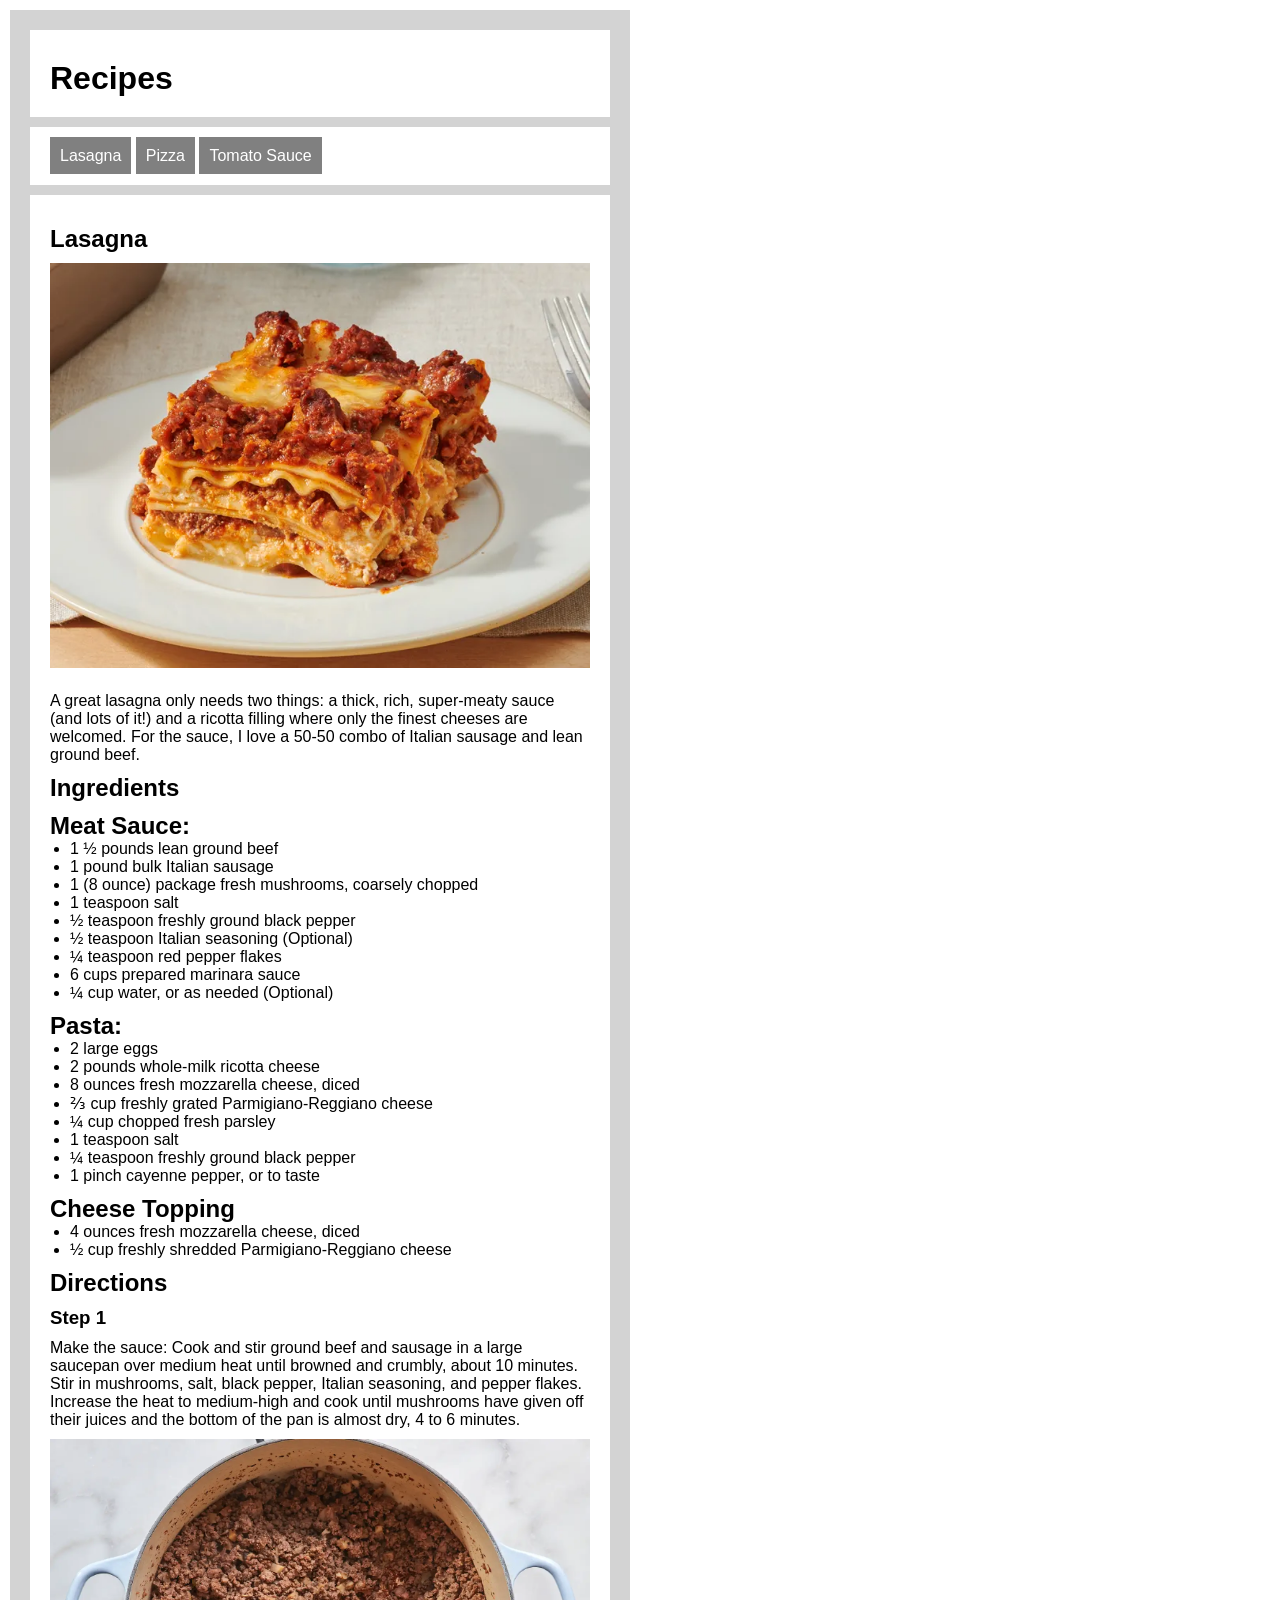
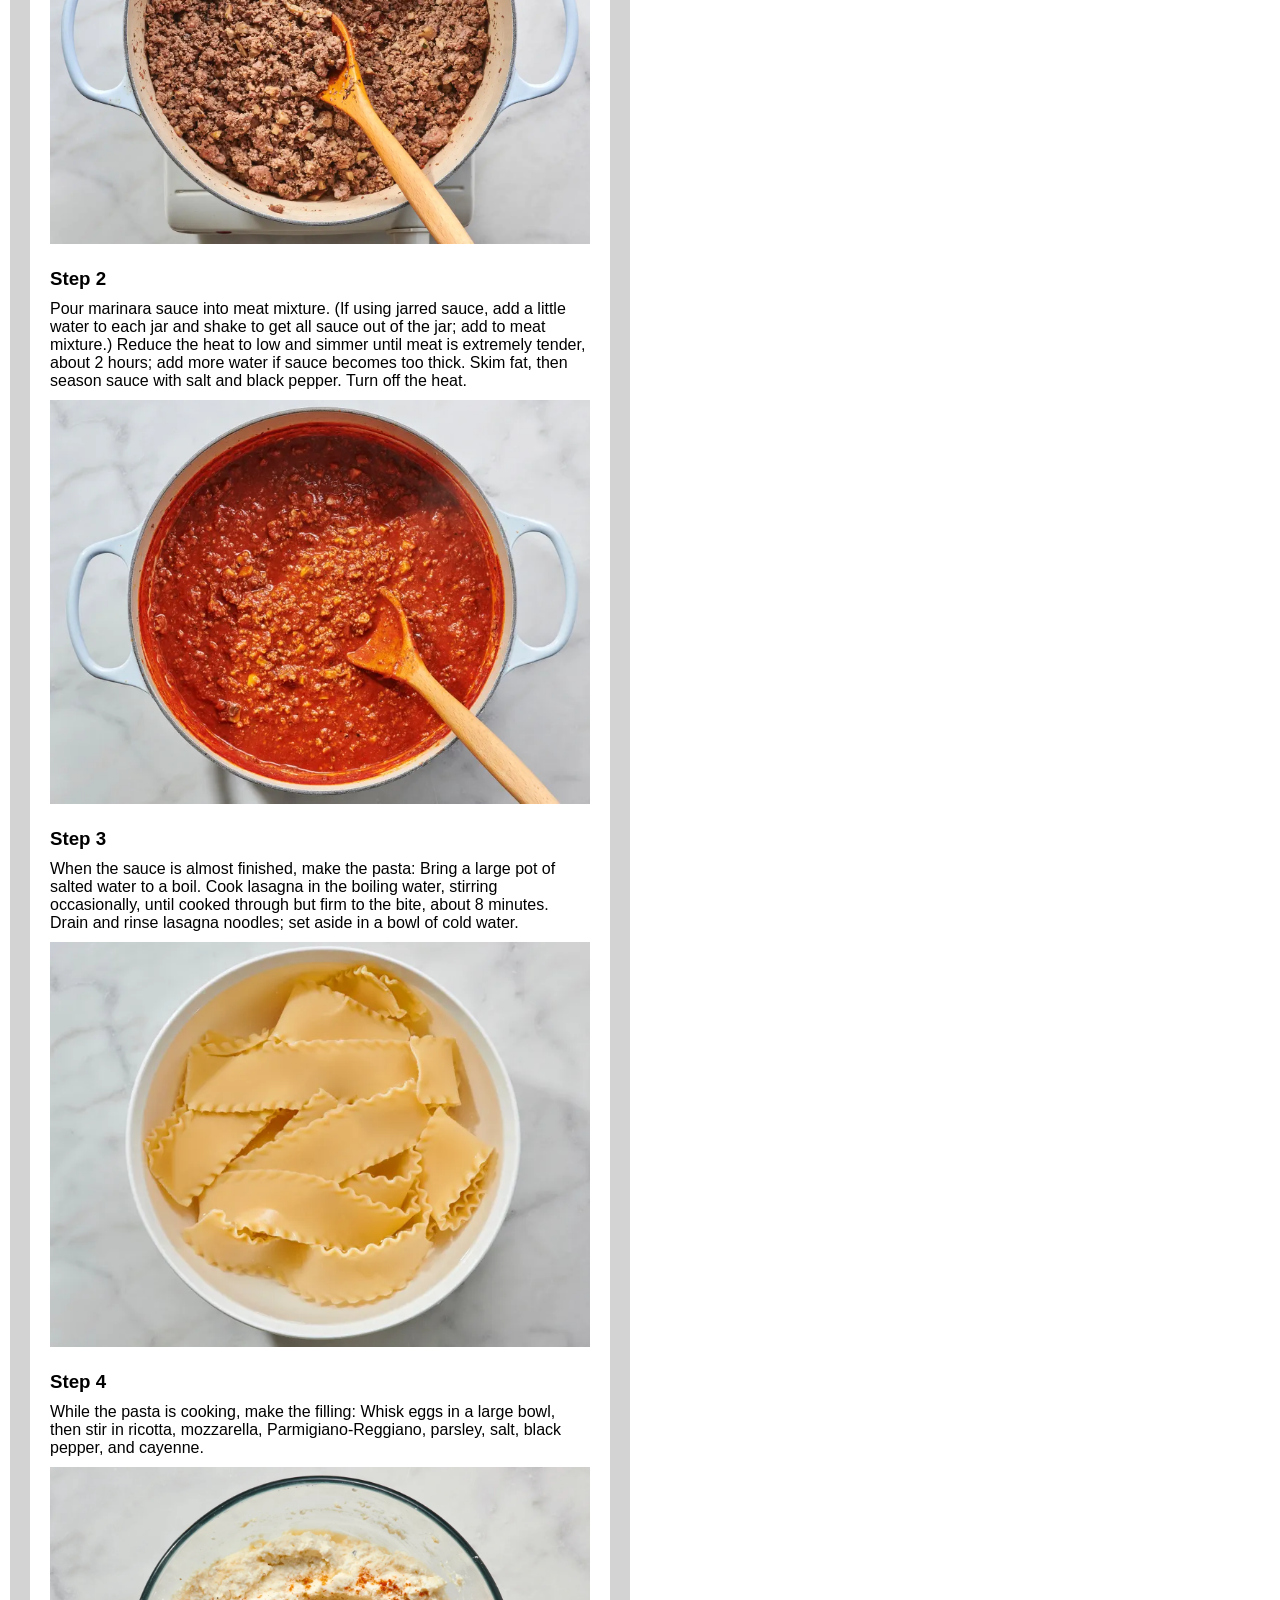
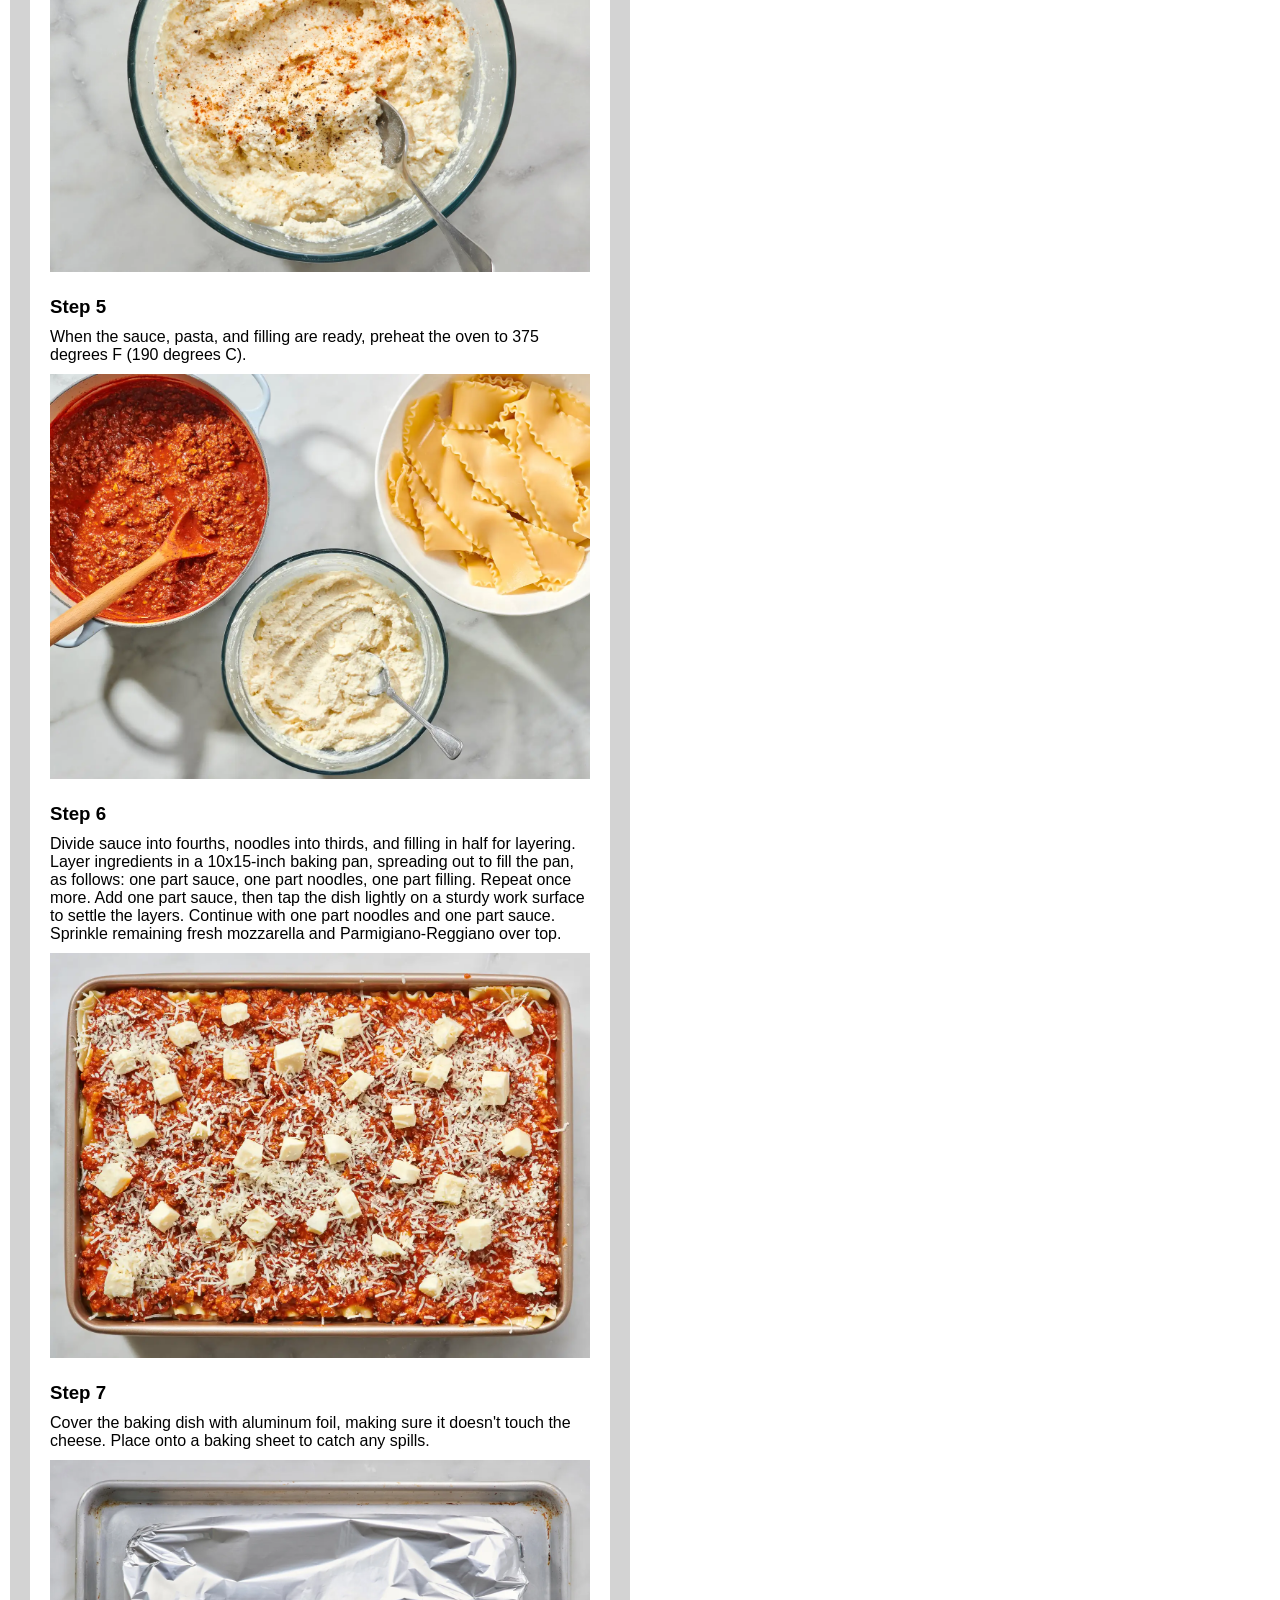
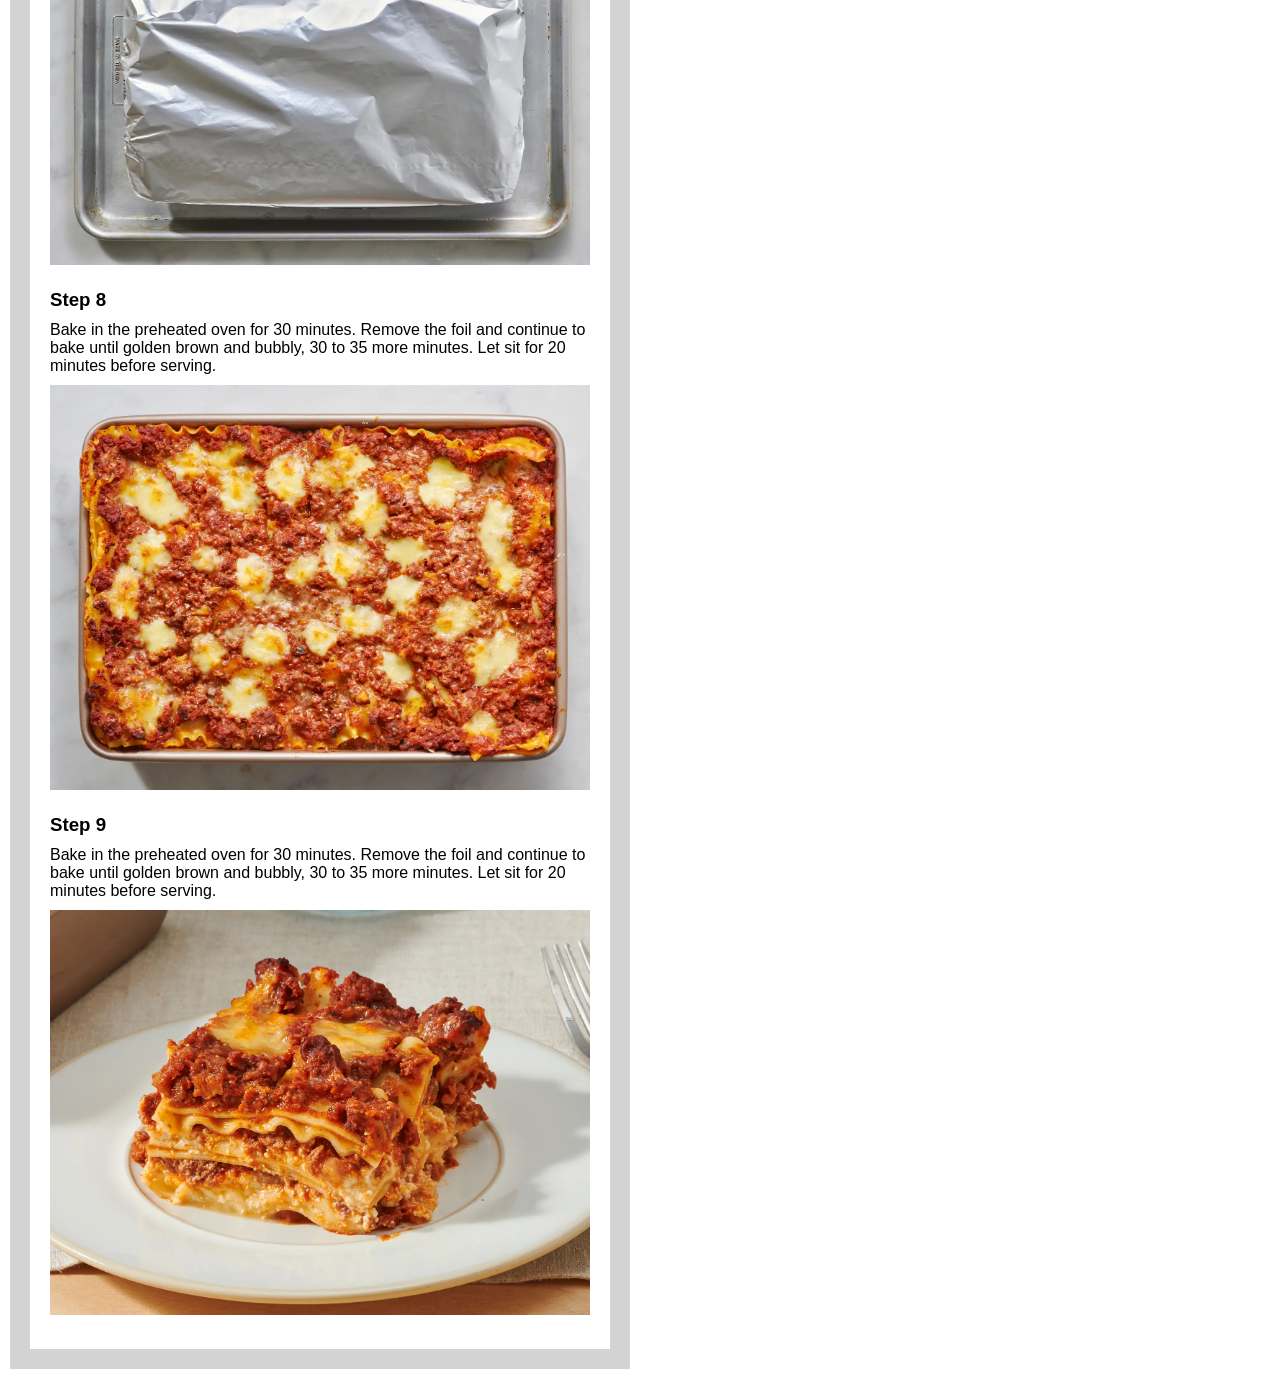
<file: recipes/lasagna.html>
<!DOCTYPE html>
    <html lang="en">
    <head>
        <meta charset="UTF-8">
        <meta name="viewport" content="width=device-width, initial-scale=1.0">
        <title>Document</title>
        <link rel="stylesheet" href="../stylesheet.css">
    </head>
    <body>

        <div id="wrapper">
            <header>
                <h1><a href="../index.html">Recipes</a></h1>
            </header>
            <nav>
                <ul>
                    <li><a href="lasagna.html">Lasagna</a></li>
                    <li><a href="pizza.html">Pizza</a></li>
                    <li><a href="tomato-sauce.html">Tomato Sauce</a></li>
                </ul>
            </nav>
            
            <section>

                <h1>Lasagna</h1>
                <img src="../images/lasagna/lasagna.jpg" alt="Lasagna">
                <p>A great lasagna only needs two things: a thick, rich, super-meaty sauce (and lots of it!) and a ricotta filling where only the finest cheeses are welcomed. For the sauce, I love a 50-50 combo of Italian sausage and lean ground beef.</p>
                
                <h1>Ingredients</h1>
                <h2>Meat Sauce:</h2> 
                <ul>
                    <li>1 ½ pounds lean ground beef</li>
                    <li>1 pound bulk Italian sausage</li>
                    <li>1 (8 ounce) package fresh mushrooms, coarsely chopped</li>
                    <li>1 teaspoon salt</li>
                    <li>½ teaspoon freshly ground black pepper</li>
                    <li>½ teaspoon Italian seasoning (Optional)</li>
                    <li>¼ teaspoon red pepper flakes</li>
                    <li>6 cups prepared marinara sauce</li>
                    <li>¼ cup water, or as needed (Optional)</li>
                </ul>

                <h2>Pasta:</h2> 
                <ul>
                    <li>2 large eggs</li>
                    <li>2 pounds whole-milk ricotta cheese</li>
                    <li>8 ounces fresh mozzarella cheese, diced</li>
                    <li>⅔ cup freshly grated Parmigiano-Reggiano cheese</li>
                    <li>¼ cup chopped fresh parsley</li>
                    <li>1 teaspoon salt</li>
                    <li>¼ teaspoon freshly ground black pepper</li>
                    <li>1 pinch cayenne pepper, or to taste</li>
                </ul>

                <h2>Cheese Topping</h2> 
                <ul>
                    <li>4 ounces fresh mozzarella cheese, diced</li>
                    <li>½ cup freshly shredded Parmigiano-Reggiano cheese</li>
                </ul>

                <h2>Directions</h2>

                <h3>Step 1</h3>
                <p>Make the sauce: Cook and stir ground beef and sausage in a large saucepan over medium heat until browned and crumbly, about 10 minutes. Stir in mushrooms, salt, black pepper, Italian seasoning, and pepper flakes. Increase the heat to medium-high and cook until mushrooms have given off their juices and the bottom of the pan is almost dry, 4 to 6 minutes.</p>
                <img src="../images/lasagna/lasagna-step1.jpg" alt="Step 1 of the lasagna recipe"cc>
                
                <h3>Step 2</h3>    
                <p>Pour marinara sauce into meat mixture. (If using jarred sauce, add a little water to each jar and shake to get all sauce out of the jar; add to meat mixture.) Reduce the heat to low and simmer until meat is extremely tender, about 2 hours; add more water if sauce becomes too thick. Skim fat, then season sauce with salt and black pepper. Turn off the heat.</p>
                <img src="../images/lasagna/lasagna-step2.jpg" alt="Step 2 of the lasagna recipe">
                
                <h3>Step 3</h3>    
                <p>When the sauce is almost finished, make the pasta: Bring a large pot of salted water to a boil. Cook lasagna in the boiling water, stirring occasionally, until cooked through but firm to the bite, about 8 minutes. Drain and rinse lasagna noodles; set aside in a bowl of cold water.</p>
                <img src="../images/lasagna/lasagna-step3.jpg" alt="Step 3 of the lasagna recipe">
                
                <h3>Step 4</h3>    
                <p>While the pasta is cooking, make the filling: Whisk eggs in a large bowl, then stir in ricotta, mozzarella, Parmigiano-Reggiano, parsley, salt, black pepper, and cayenne.</p>
                <img src="../images/lasagna/lasagna-step4.jpg" alt="Step 4 of the lasagna recipe">
                
                <h3>Step 5</h3>    
                <p>When the sauce, pasta, and filling are ready, preheat the oven to 375 degrees F (190 degrees C).</p>
                <img src="../images/lasagna/lasagna-step5.jpg" alt="Step 5 of the lasagna recipe">
                
                <h3>Step 6</h3>    
                <p>Divide sauce into fourths, noodles into thirds, and filling in half for layering. Layer ingredients in a 10x15-inch baking pan, spreading out to fill the pan, as follows: one part sauce, one part noodles, one part filling. Repeat once more. Add one part sauce, then tap the dish lightly on a sturdy work surface to settle the layers. Continue with one part noodles and one part sauce. Sprinkle remaining fresh mozzarella and Parmigiano-Reggiano over top.</p>
                <img src="../images/lasagna/lasagna-step6.jpg" alt="Step 6 of the lasagna recipe">
                
                <h3>Step 7</h3>    
                <p>Cover the baking dish with aluminum foil, making sure it doesn't touch the cheese. Place onto a baking sheet to catch any spills.</p>
                <img src="../images/lasagna/lasagna-step7.jpg" alt="Step 7 of the lasagna recipe">
                
                <h3>Step 8</h3>    
                <p>Bake in the preheated oven for 30 minutes. Remove the foil and continue to bake until golden brown and bubbly, 30 to 35 more minutes. Let sit for 20 minutes before serving.</p>
                <img src="../images/lasagna/lasagna-step8.jpg" alt="Step 8 of the lasagna recipe">
                
                <h3>Step 9</h3>    
                <p>Bake in the preheated oven for 30 minutes. Remove the foil and continue to bake until golden brown and bubbly, 30 to 35 more minutes. Let sit for 20 minutes before serving.</p>
                <img src="../images/lasagna/lasagna-step9.jpg" alt="Step 9 of the lasagna recipe">

            </section>
        
        </div>
    </body> 
</html>
</file>
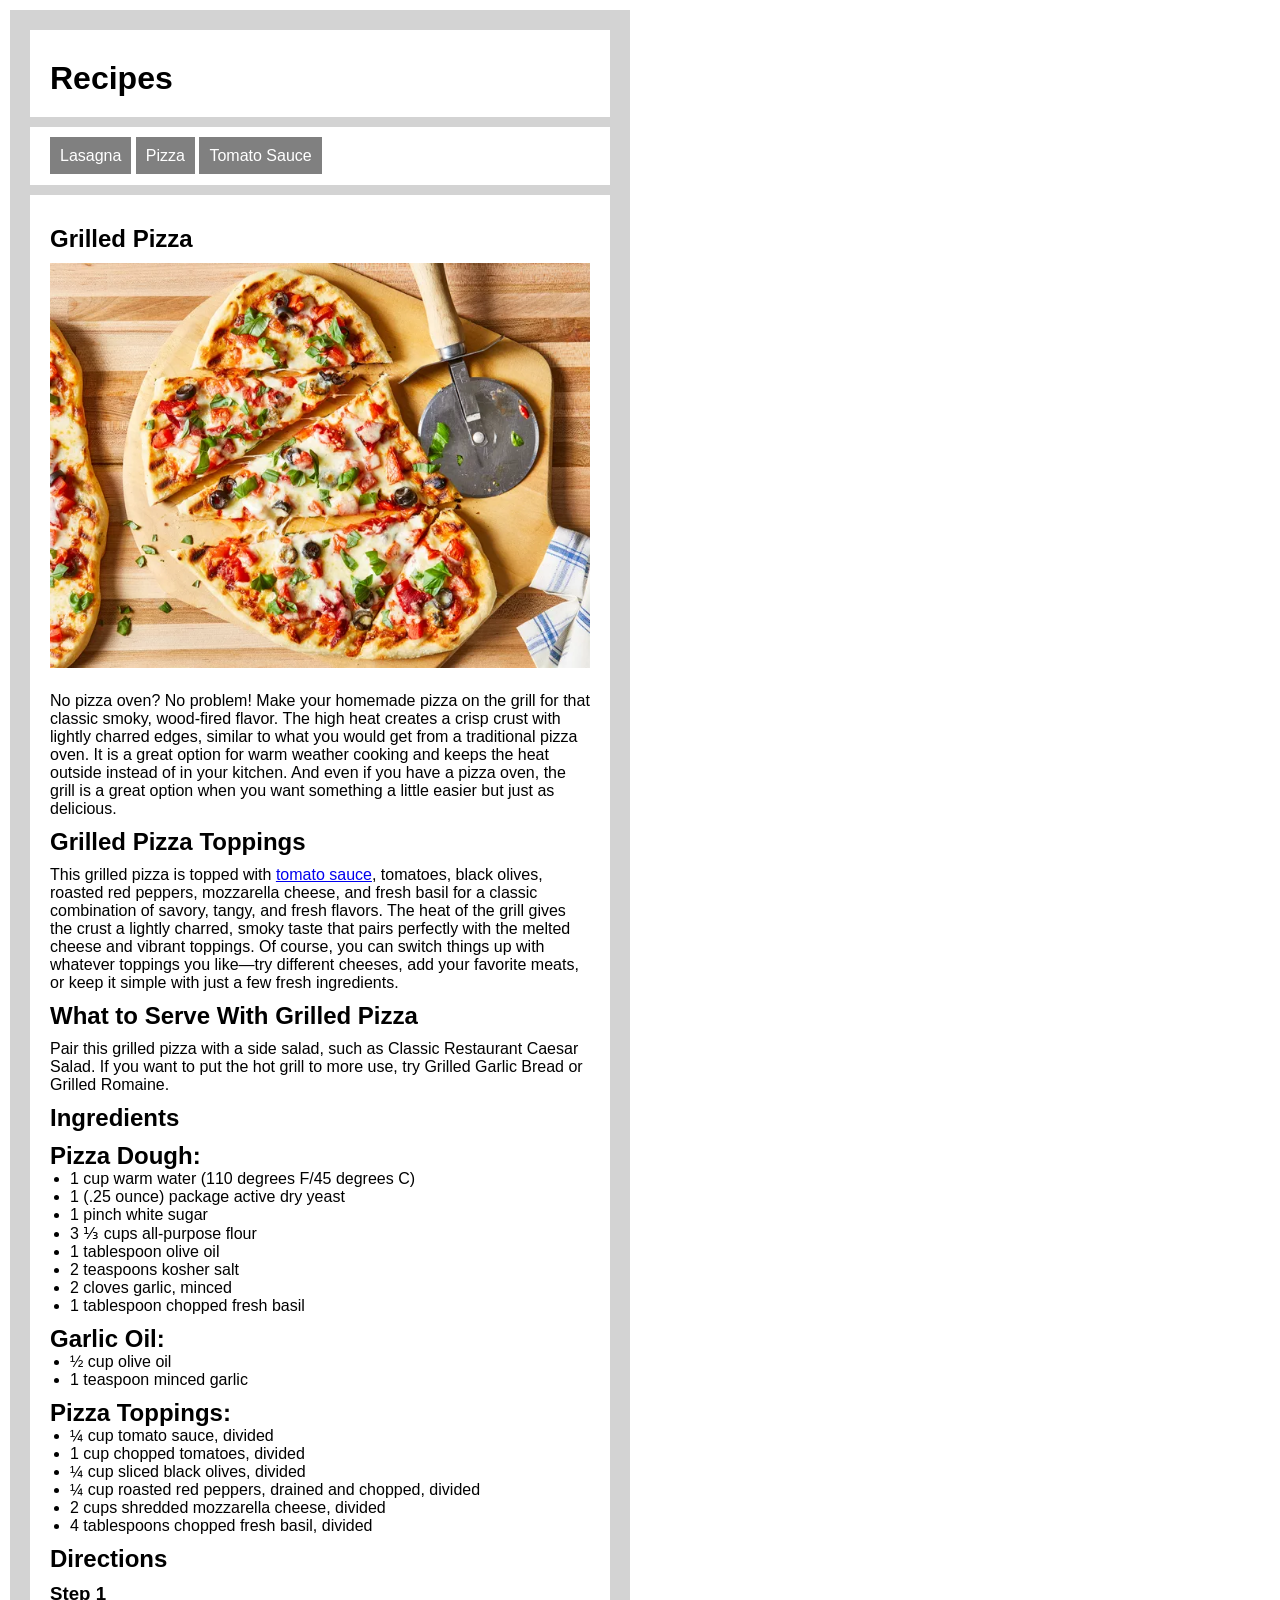
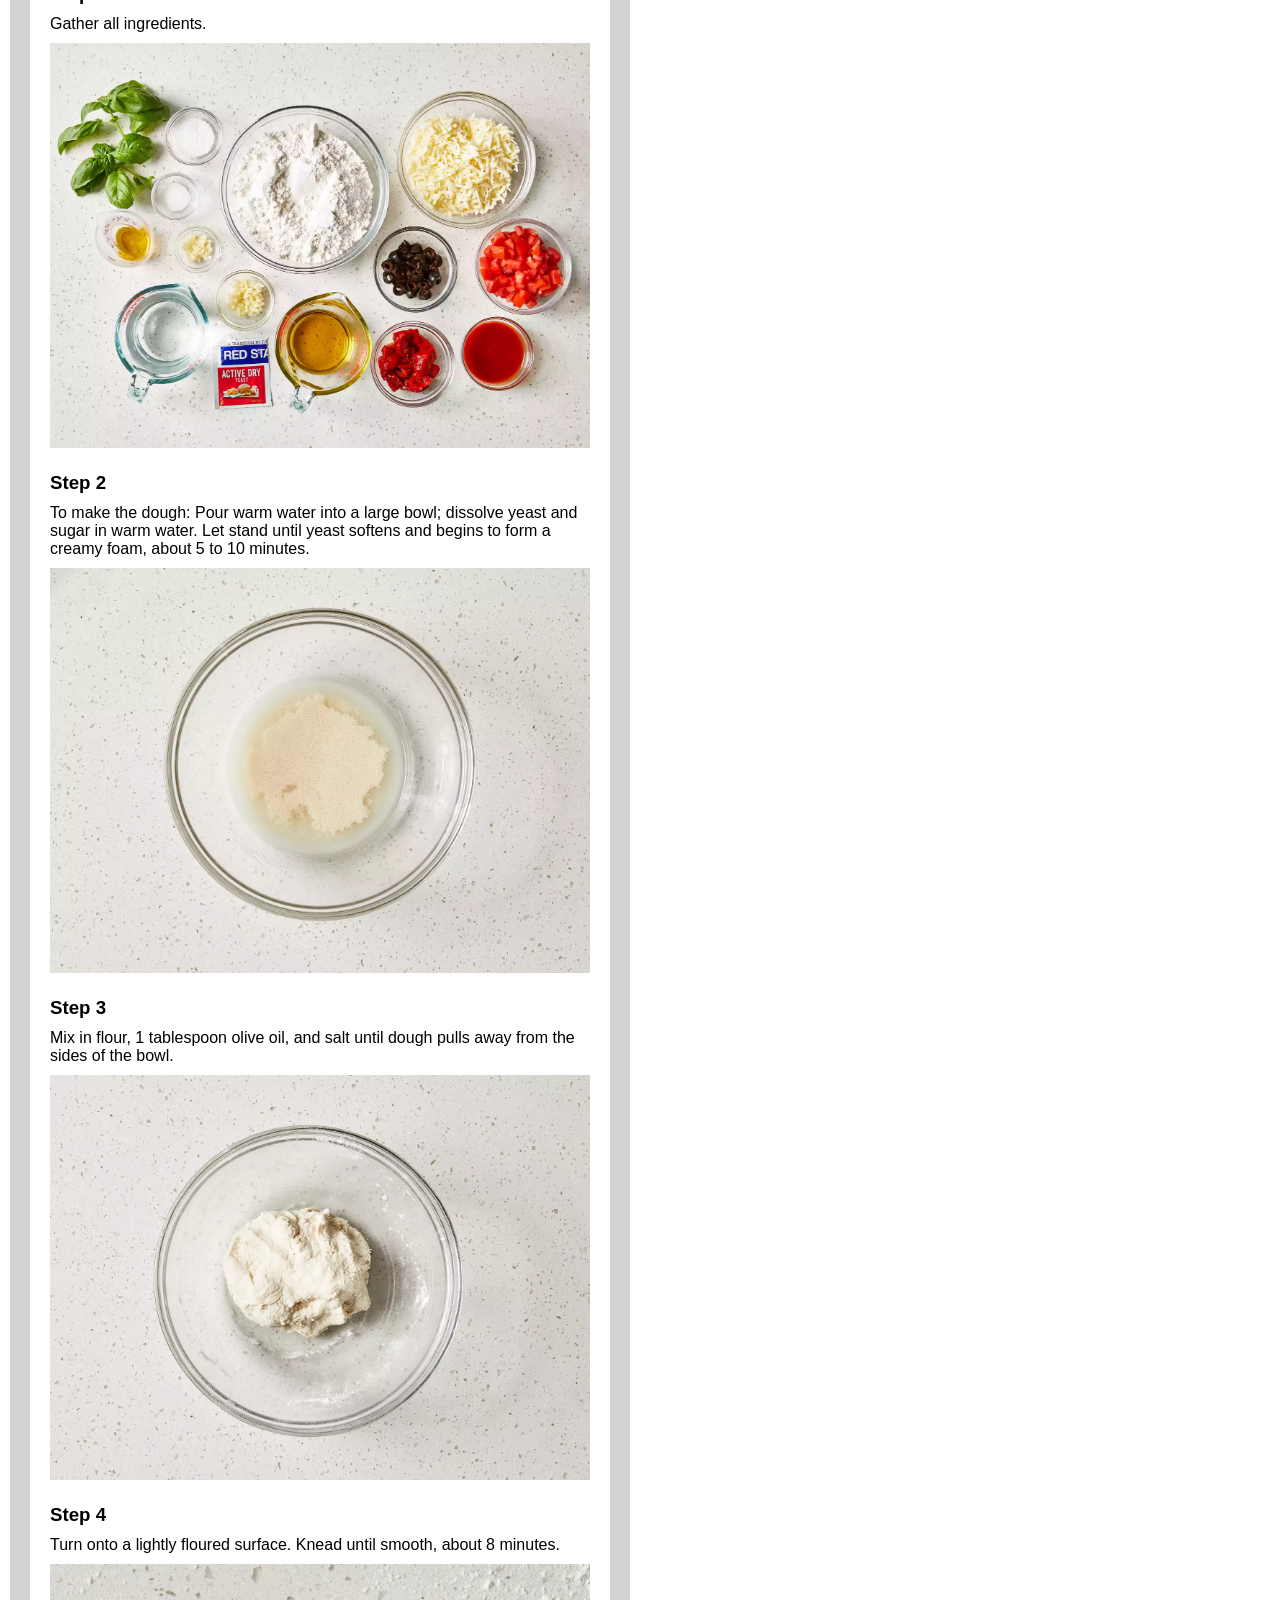
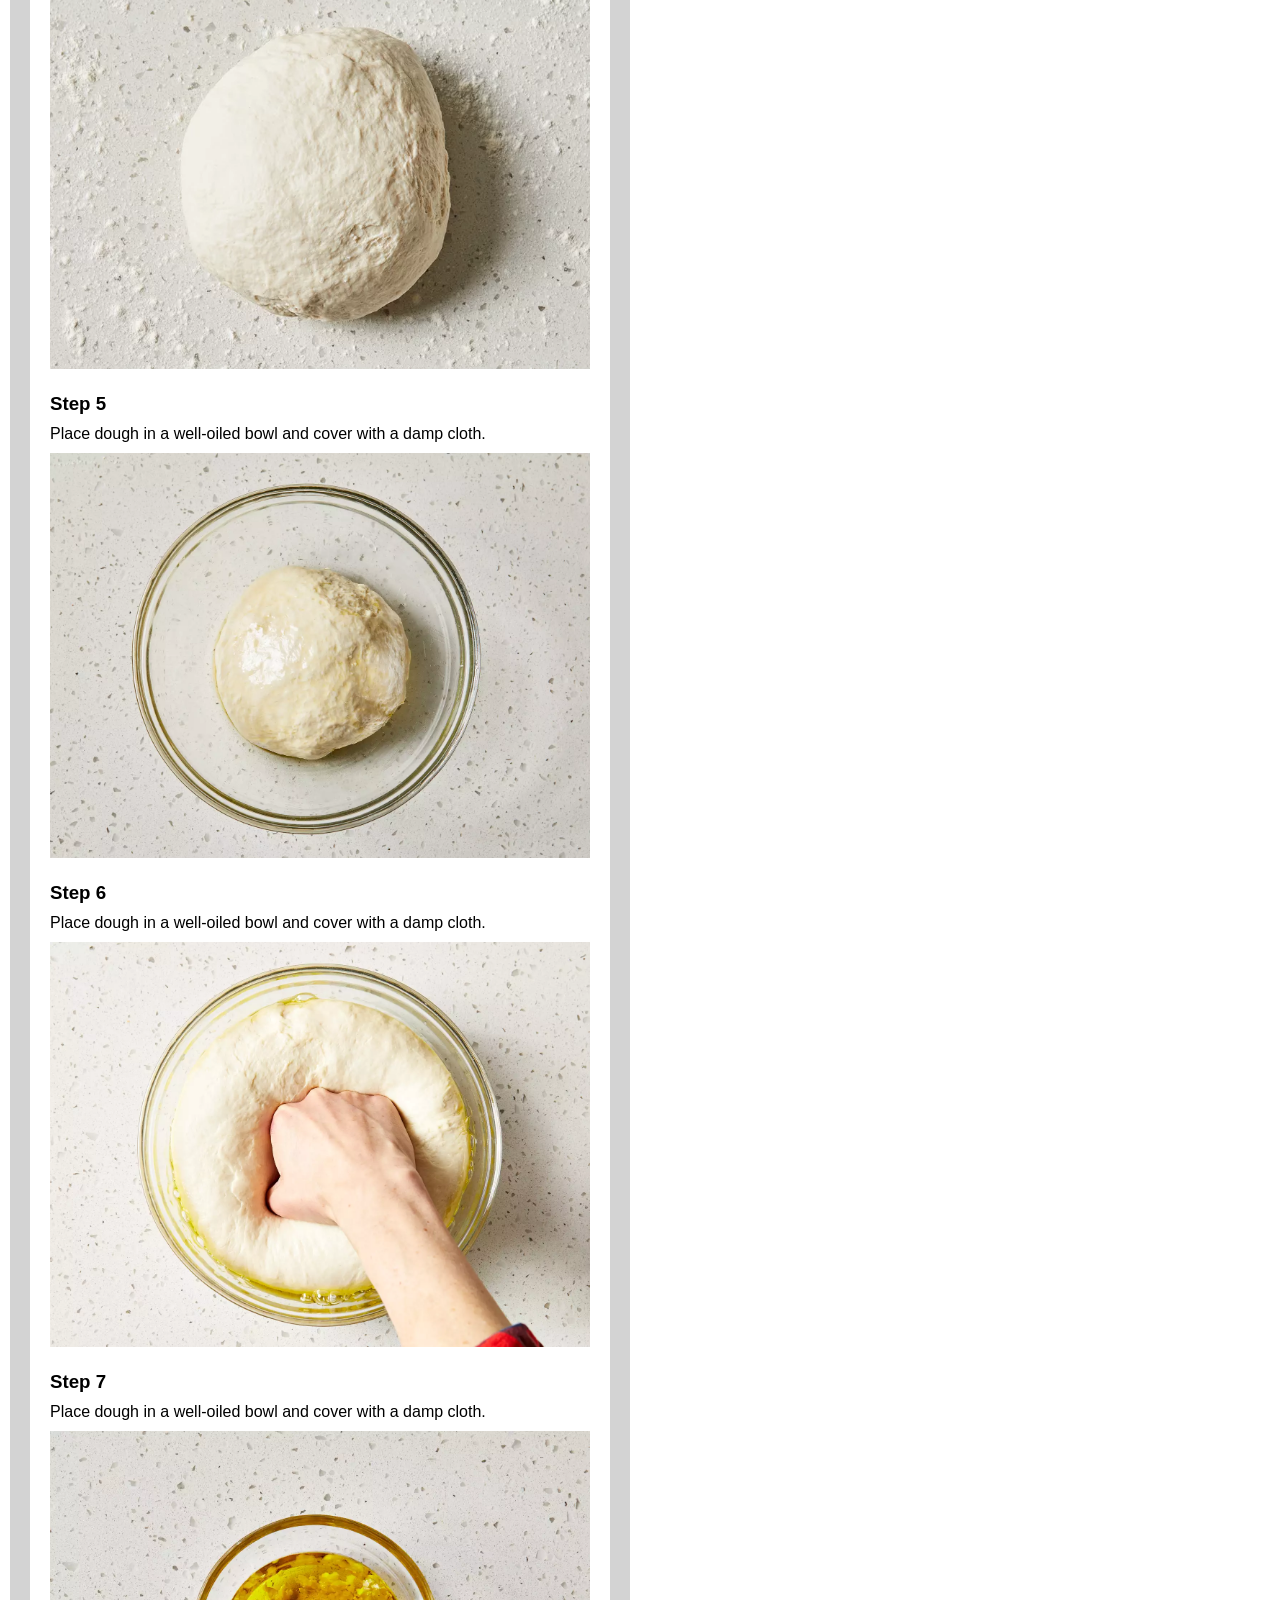
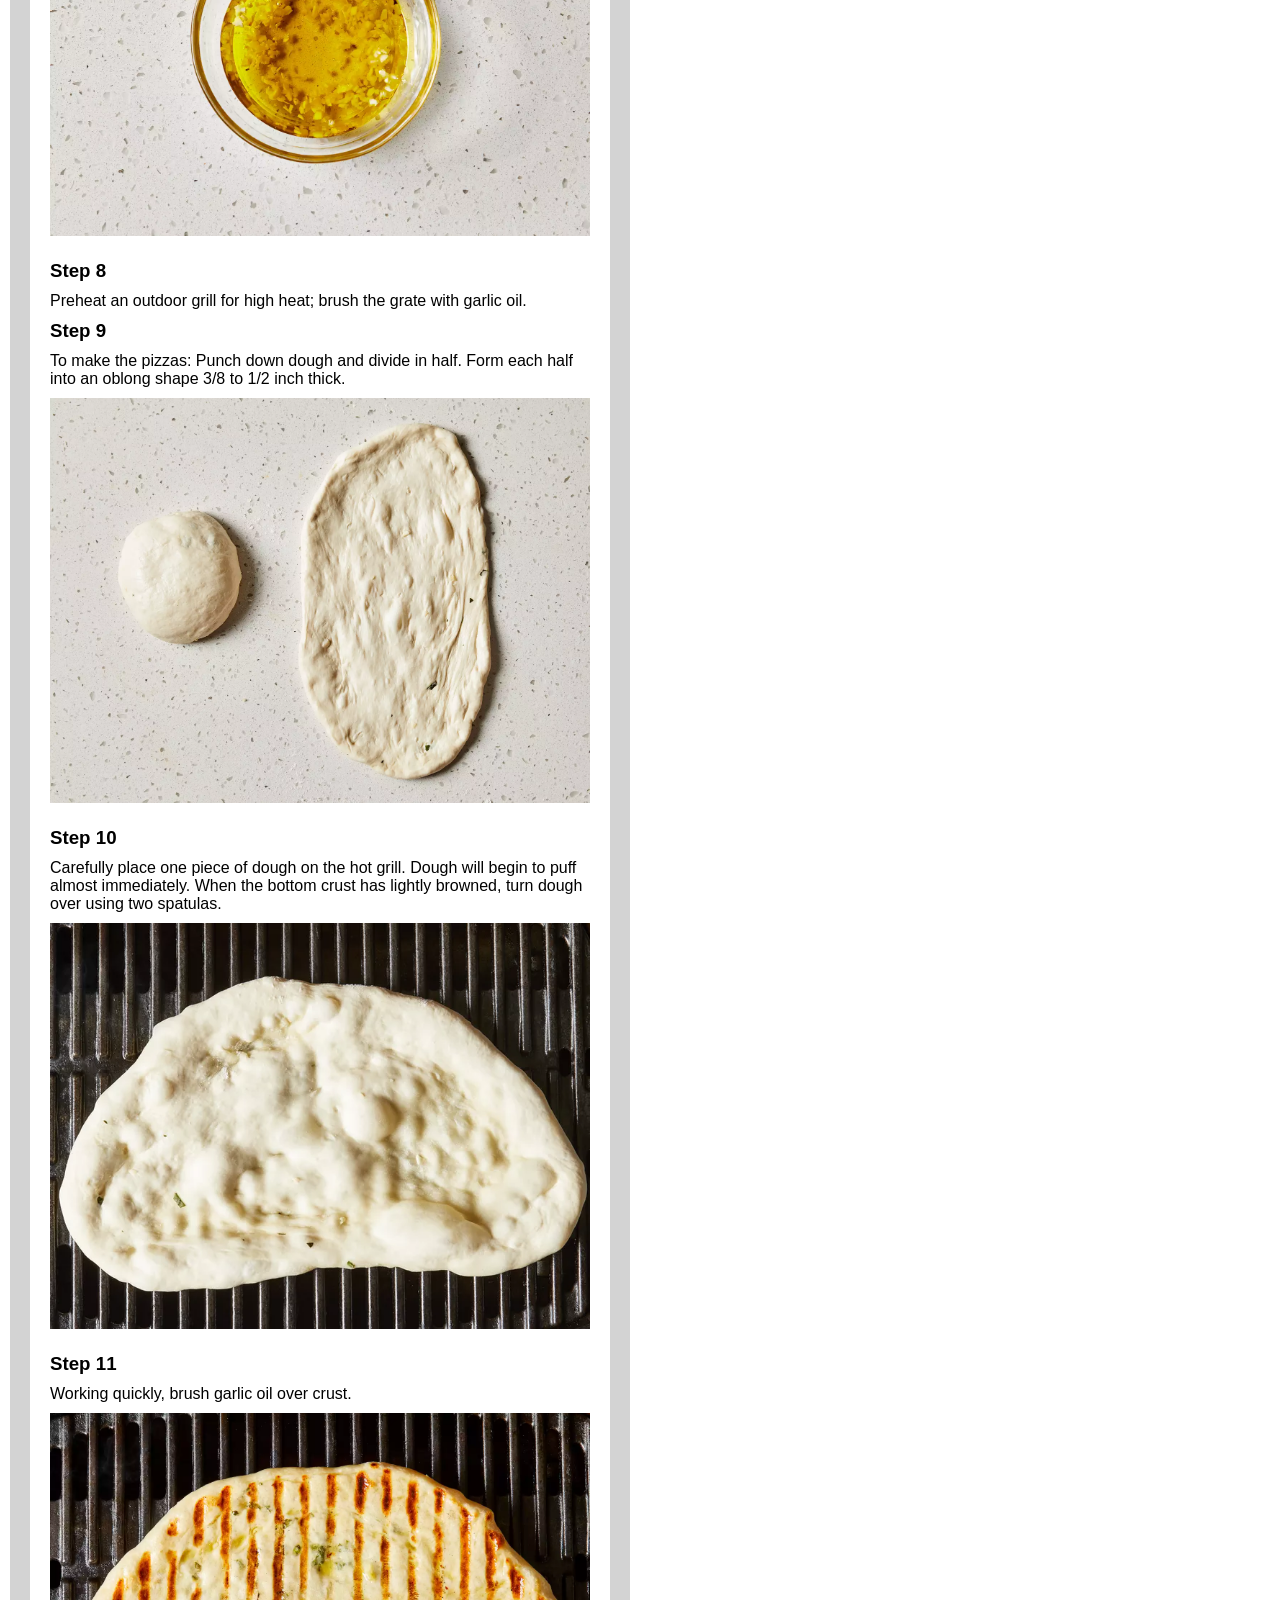
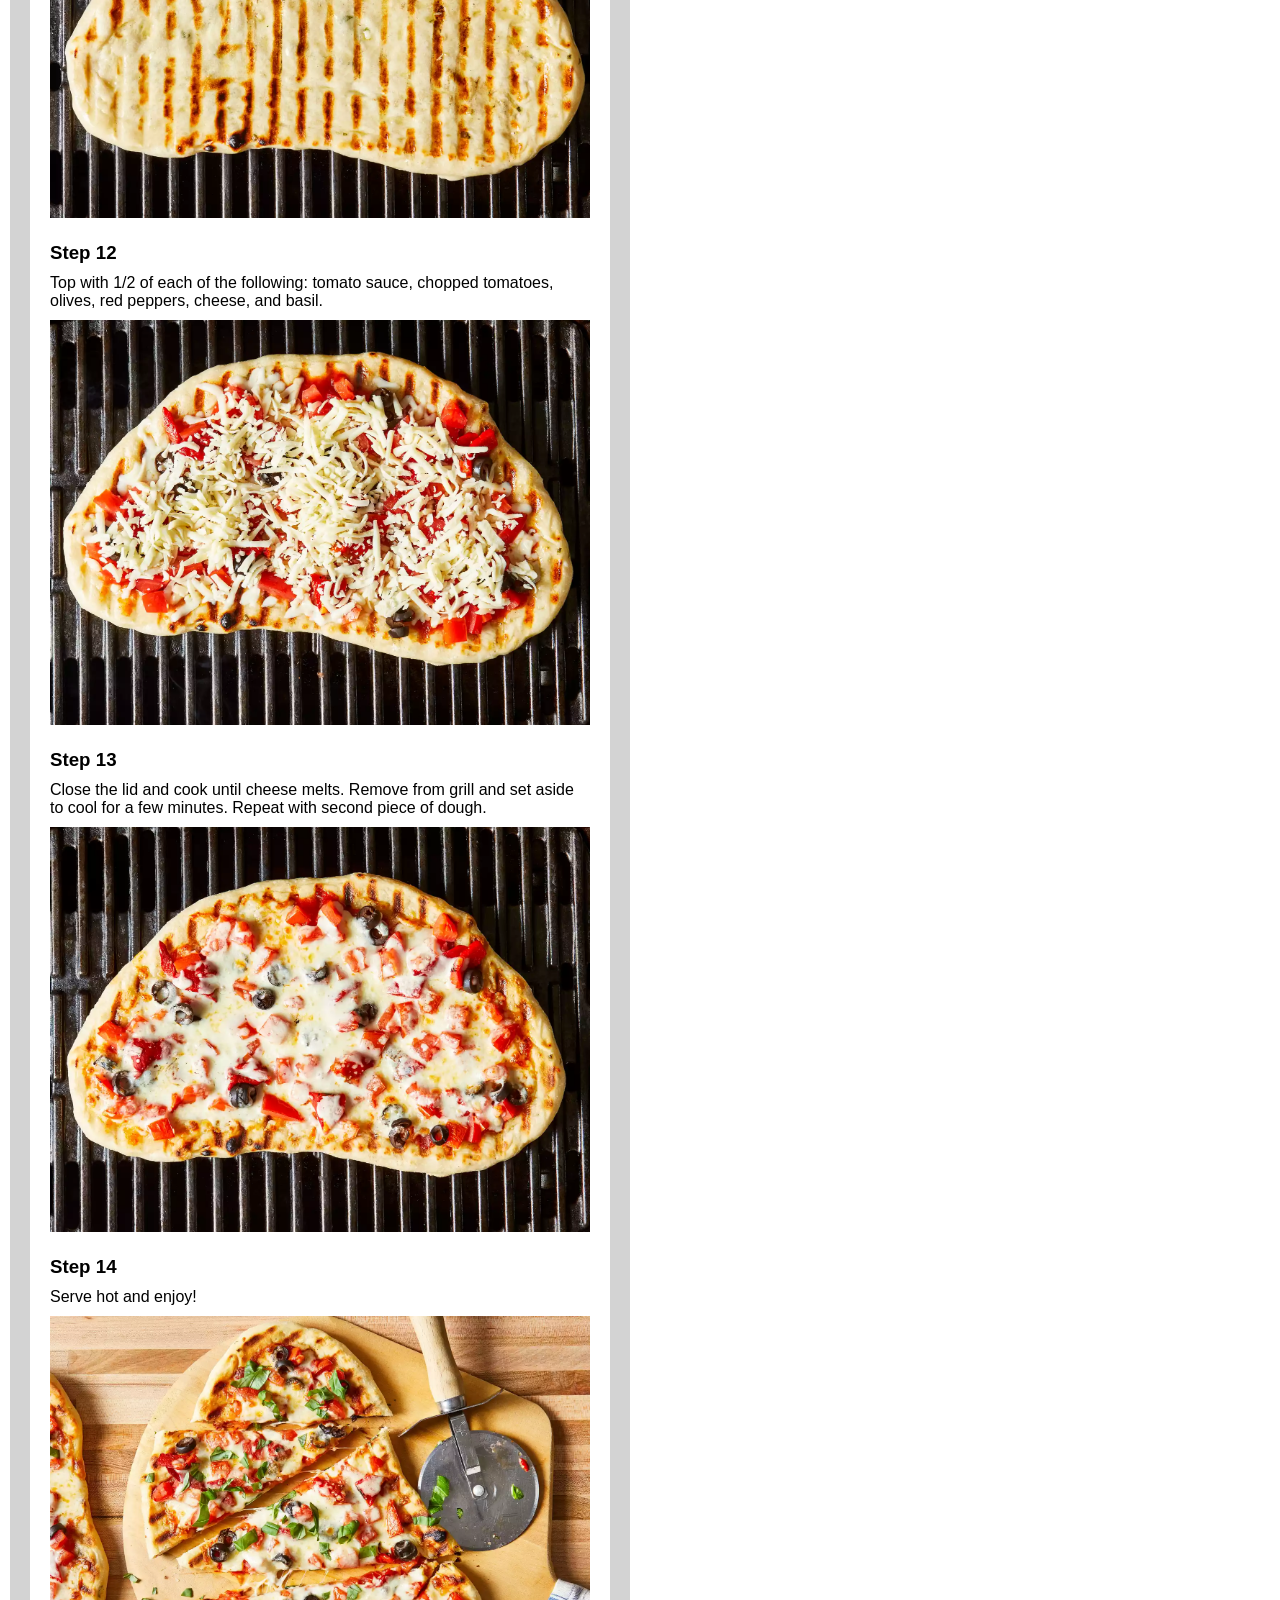
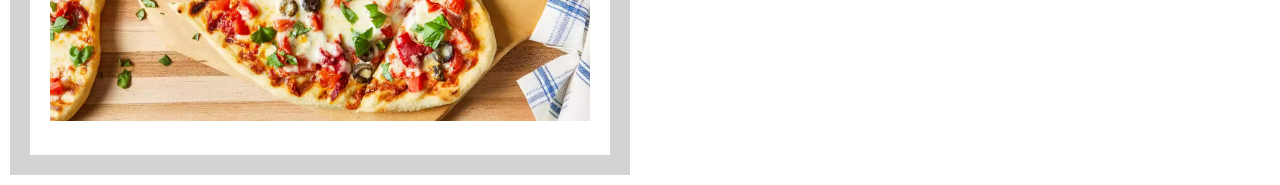
<file: recipes/pizza.html>
<!DOCTYPE html>
    <html lang="en">
    <head>
        <meta charset="UTF-8">
        <meta name="viewport" content="width=device-width, initial-scale=1.0">
        <title>Pizza</title>
        <link rel="stylesheet" href="../stylesheet.css">
    </head>
    <body>
        <div id="wrapper">
            <header>
                <h1><a href="../index.html">Recipes</a></h1>
            </header>
            <nav>
                <ul>
                    <li><a href="lasagna.html">Lasagna</a></li>
                    <li><a href="pizza.html">Pizza</a></li>
                    <li><a href="tomato-sauce.html">Tomato Sauce</a></li>
                </ul>
            </nav>
            
            <section>

                <h1>Grilled Pizza</h1>
                <img src="../images/pizza/pizza.jpg" alt="Grilled Pizza">
                <p>No pizza oven? No problem! Make your homemade pizza on the grill for that classic smoky, wood-fired flavor. The high heat creates a crisp crust with lightly charred edges, similar to what you would get from a traditional pizza oven. It is a great option for warm weather cooking and keeps the heat outside instead of in your kitchen. And even if you have a pizza oven, the grill is a great option when you want something a little easier but just as delicious.</p>
                
                <h2>Grilled Pizza Toppings</h2>
                <p>This grilled pizza is topped with <a href="tomato-sauce.html">tomato sauce</a>, tomatoes, black olives, roasted red peppers, mozzarella cheese, and fresh basil for a classic combination of savory, tangy, and fresh flavors. The heat of the grill gives the crust a lightly charred, smoky taste that pairs perfectly with the melted cheese and vibrant toppings. Of course, you can switch things up with whatever toppings you like—try different cheeses, add your favorite meats, or keep it simple with just a few fresh ingredients.</p>
                
                <h2>What to Serve With Grilled Pizza</h2>
                <p>Pair this grilled pizza with a side salad, such as Classic Restaurant Caesar Salad. If you want to put the hot grill to more use, try Grilled Garlic Bread or Grilled Romaine.</p>
                        
                <h1>Ingredients</h1> 
                <h2>Pizza Dough:</h2> 
                <ul>
                    <li>1 cup warm water (110 degrees F/45 degrees C)</li>
                    <li>1 (.25 ounce) package active dry yeast</li>
                    <li>1 pinch white sugar</li>
                    <li>3 ⅓ cups all-purpose flour</li>
                    <li>1 tablespoon olive oil</li>
                    <li>2 teaspoons kosher salt</li>
                    <li>2 cloves garlic, minced</li>
                    <li>1 tablespoon chopped fresh basil</li>
                </ul>

                <h2>Garlic Oil:</h2> 
                <ul>
                    <li>½ cup olive oil</li>
                    <li>1 teaspoon minced garlic</li>
                </ul>

                <h2>Pizza Toppings:</h2> 
                <ul>
                    <li>¼ cup tomato sauce, divided</li>
                    <li>1 cup chopped tomatoes, divided</li>
                    <li>¼ cup sliced black olives, divided</li>
                    <li>¼ cup roasted red peppers, drained and chopped, divided</li>
                    <li>2 cups shredded mozzarella cheese, divided</li>
                    <li>4 tablespoons chopped fresh basil, divided</li>
                </ul>

                <h2>Directions</h2>

                <h3>Step 1</h3>
                <p>Gather all ingredients.</p>
                <img src="../images/pizza/pizza-step1.jpg" alt="Step 1 of the pizza recipe">

                <h3>Step 2</h3>
                <p>To make the dough: Pour warm water into a large bowl; dissolve yeast and sugar in warm water. Let stand until yeast softens and begins to form a creamy foam, about 5 to 10 minutes.</p>
                <img src="../images/pizza/pizza-step2.jpg" alt="Step 2 of the pizza recipe">
                
                <h3>Step 3</h3>
                <p>Mix in flour, 1 tablespoon olive oil, and salt until dough pulls away from the sides of the bowl.</p>
                <img src="../images/pizza/pizza-step3.jpg" alt="Step 3 of the pizza recipe">
            
                <h3>Step 4</h3>
                <p>Turn onto a lightly floured surface. Knead until smooth, about 8 minutes.</p>
                <img src="../images/pizza/pizza-step4.jpg" alt="Step 4 of the pizza recipe">
            
                <h3>Step 5</h3>
                <p>Place dough in a well-oiled bowl and cover with a damp cloth.</p>
                <img src="../images/pizza/pizza-step5.jpg" alt="Step 5 of the pizza recipe">

                <h3>Step 6</h3>
                <p>Place dough in a well-oiled bowl and cover with a damp cloth.</p>
                <img src="../images/pizza/pizza-step6.jpg" alt="Step 6 of the pizza recipe">

                <h3>Step 7</h3>
                <p>Place dough in a well-oiled bowl and cover with a damp cloth.</p>
                <img src="../images/pizza/pizza-step7.jpg" alt="Step 7 of the pizza recipe">
                
                <h3>Step 8</h3>
                <p>Preheat an outdoor grill for high heat; brush the grate with garlic oil.</p>

                <h3>Step 9</h3>
                <p>To make the pizzas: Punch down dough and divide in half. Form each half into an oblong shape 3/8 to 1/2 inch thick.</p>
                <img src="../images/pizza/pizza-step9.jpg" alt="Step 9 of the pizza recipe">
                
                <h3>Step 10</h3>
                <p>Carefully place one piece of dough on the hot grill. Dough will begin to puff almost immediately. When the bottom crust has lightly browned, turn dough over using two spatulas.</p>
                <img src="../images/pizza/pizza-step10.jpg" alt="Step 10 of the pizza recipe">
                
                <h3>Step 11</h3>
                <p>Working quickly, brush garlic oil over crust.</p>
                <img src="../images/pizza/pizza-step11.jpg" alt="Step 11 of the pizza recipe">

                <h3>Step 12</h3>
                <p>Top with 1/2 of each of the following: tomato sauce, chopped tomatoes, olives, red peppers, cheese, and basil.</p>
                <img src="../images/pizza/pizza-step12.jpg" alt="Step 12 of the pizza recipe">
                
                <h3>Step 13</h3>
                <p>Close the lid and cook until cheese melts. Remove from grill and set aside to cool for a few minutes. Repeat with second piece of dough.</p>
                <img src="../images/pizza/pizza-step13.jpg" alt="Step 13 of the pizza recipe">
            
                <h3>Step 14</h3>
                <p>Serve hot and enjoy!</p>
                <img src="../images/pizza/pizza-step14.jpg" alt="Step 14 of the pizza recipe">
        
            </section>
        
        </div>
    </body> 
</html>
</file>
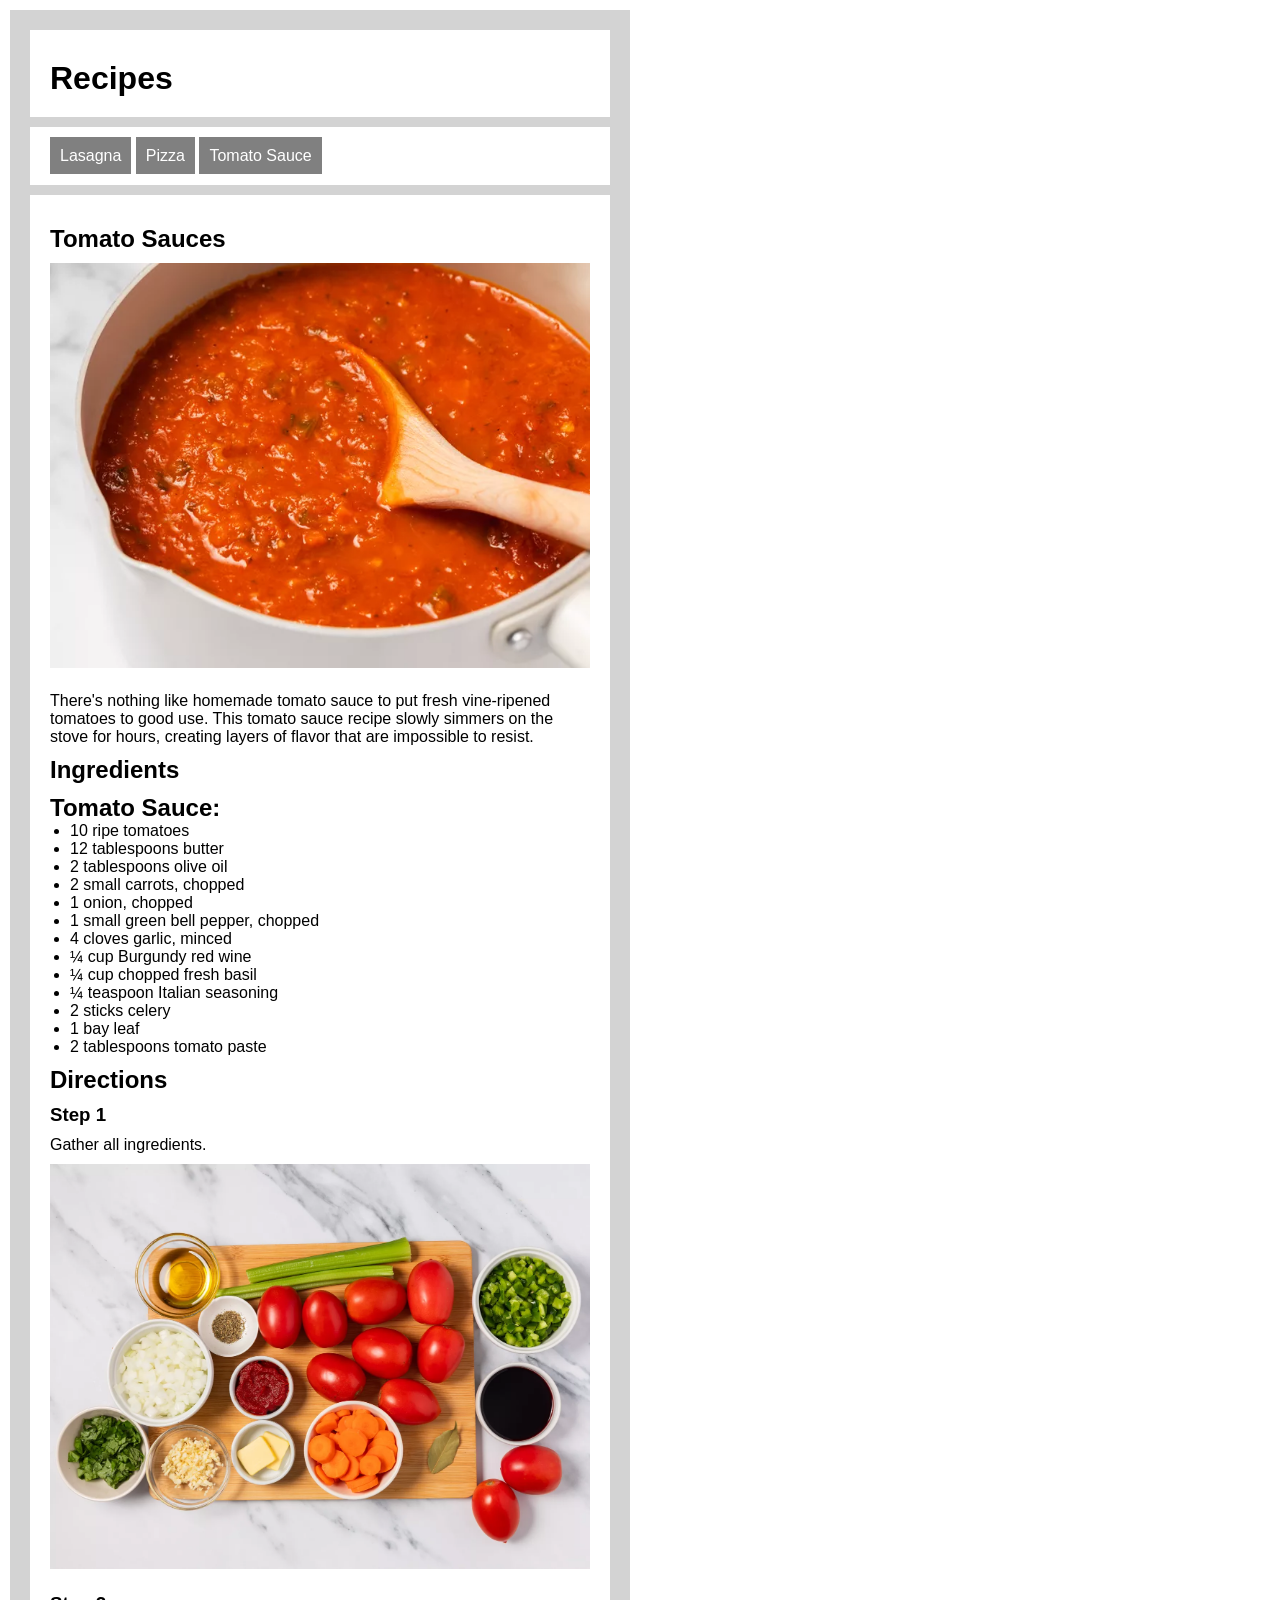
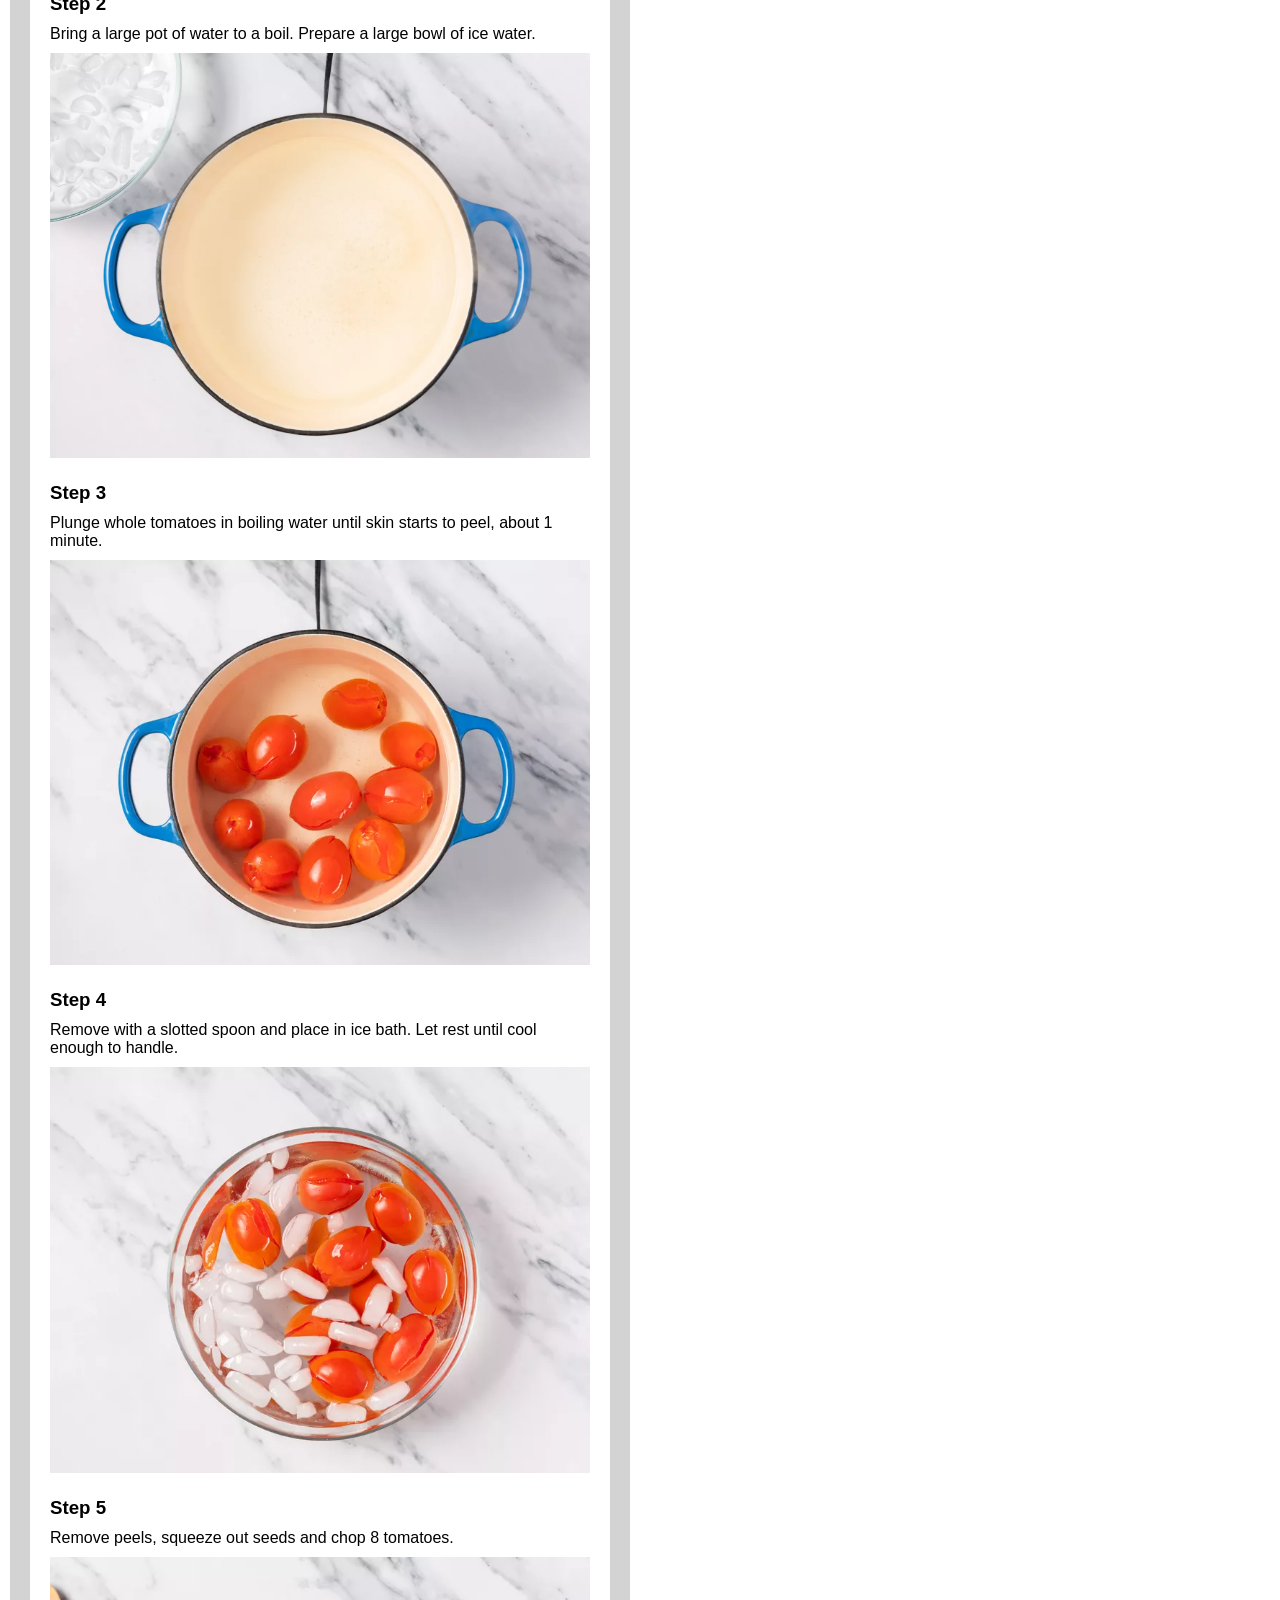
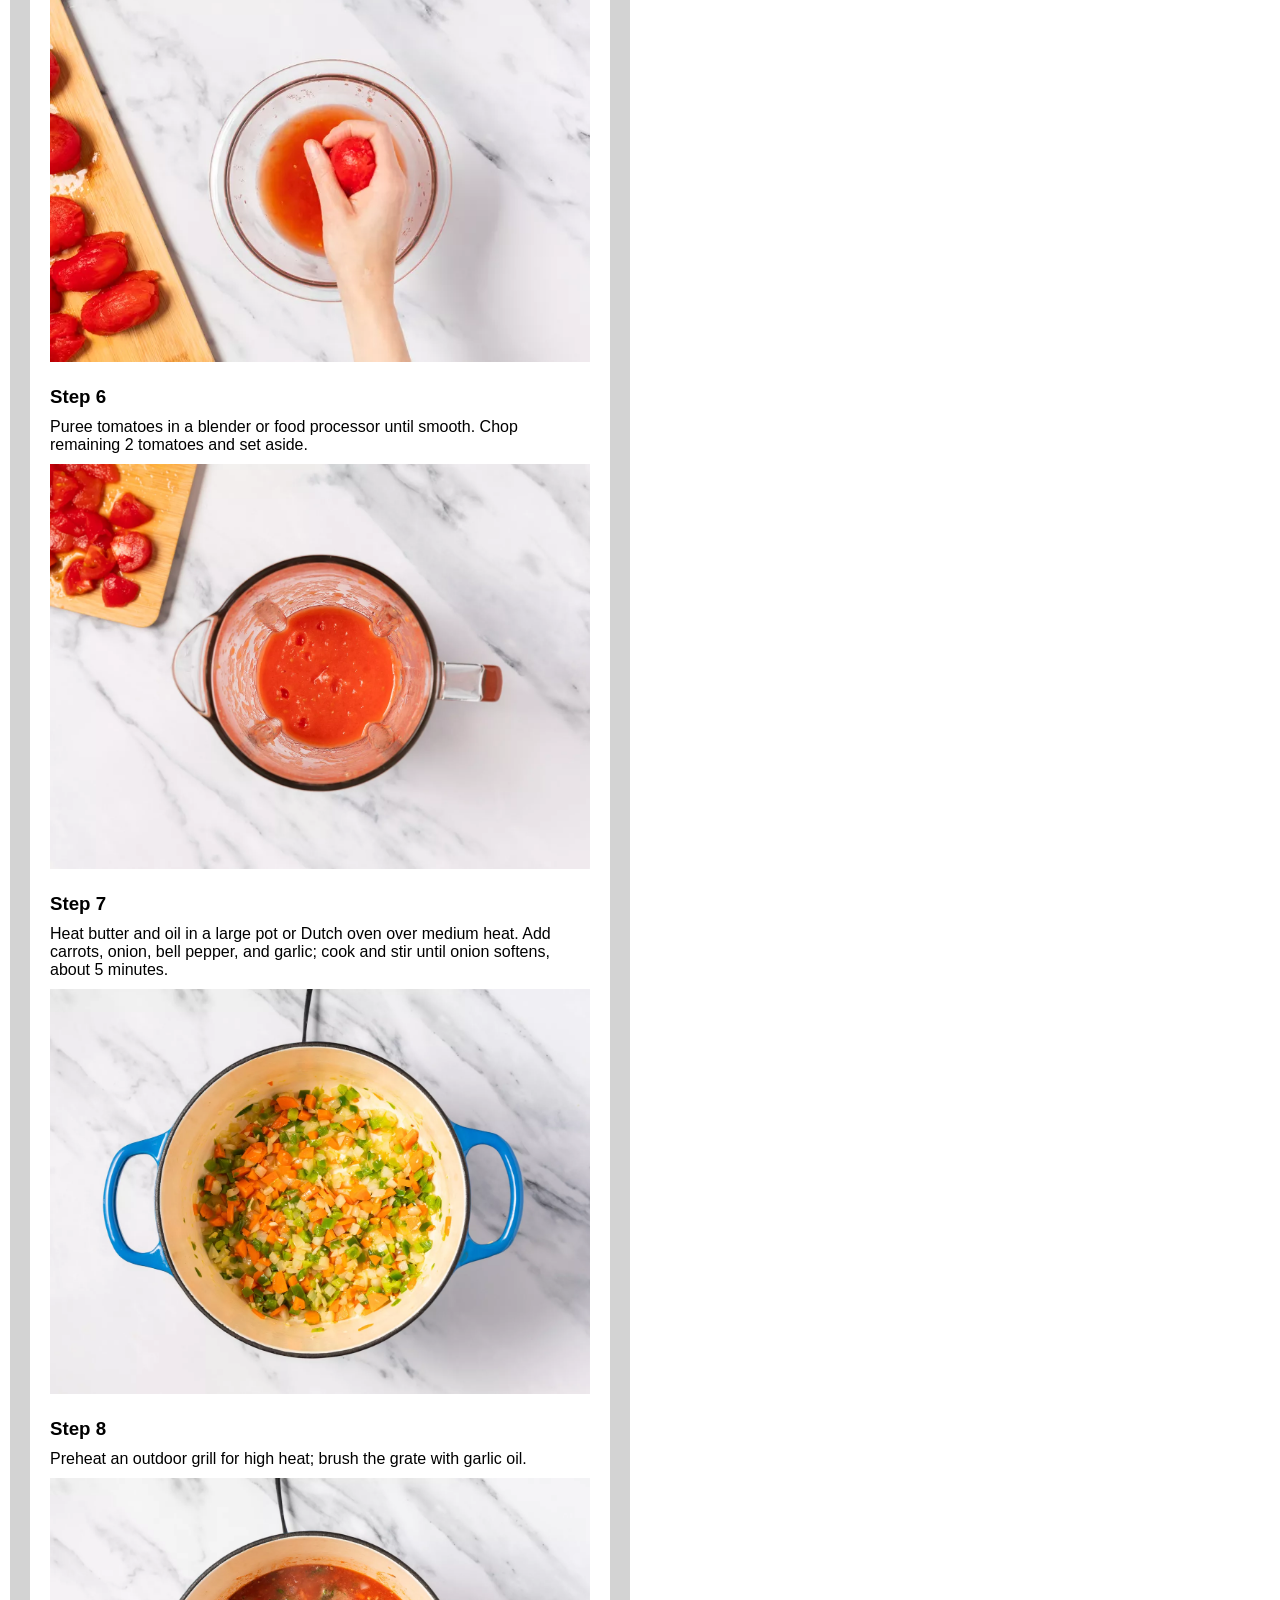
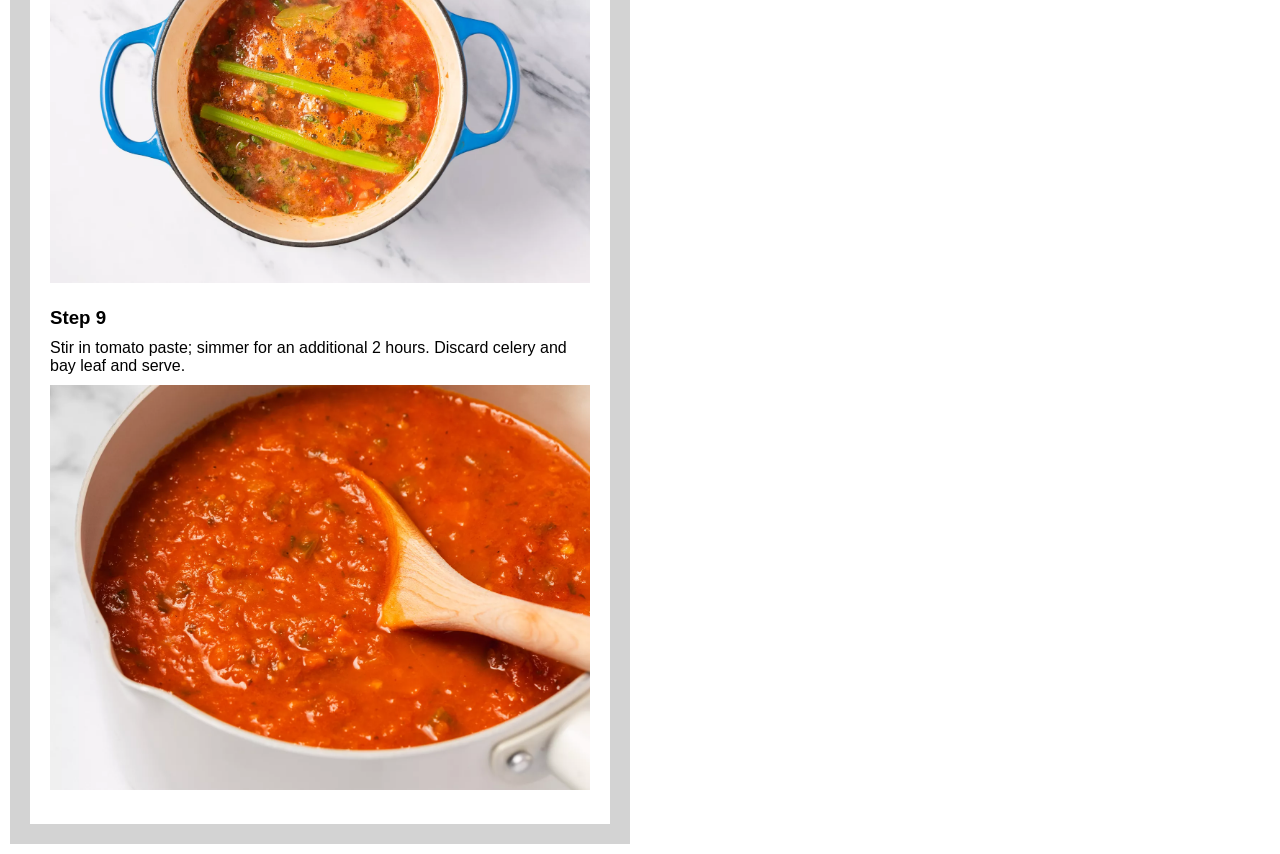
<file: recipes/tomato-sauce.html>
<!DOCTYPE html>
    <html lang="en">
    <head>
        <meta charset="UTF-8">
        <meta name="viewport" content="width=device-width, initial-scale=1.0">
        <title>Tomato Sauce</title>
        <link rel="stylesheet" href="../stylesheet.css">
    </head>
    <body>
        <div id="wrapper">
            <header>
                <h1><a href="../index.html">Recipes</a></h1>
            </header>
            <nav>
                <ul>
                    <li><a href="lasagna.html">Lasagna</a></li>
                    <li><a href="pizza.html">Pizza</a></li>
                    <li><a href="tomato-sauce.html">Tomato Sauce</a></li>
                </ul>
            </nav>
            
            <section>

                <h1>Tomato Sauces</h1>
                <img src="../images/tomato-sauce/tomato-sauce.jpg" alt="Tomato Sauce">
                <p>There's nothing like homemade tomato sauce to put fresh vine-ripened tomatoes to good use. This tomato sauce recipe slowly simmers on the stove for hours, creating layers of flavor that are impossible to resist.</p>
                                
                <h1>Ingredients</h1> 
                <h2>Tomato Sauce:</h2> 
                <ul>
                    <li>10 ripe tomatoes</li>
                    <li>12 tablespoons butter</li>
                    <li>2 tablespoons olive oil</li>
                    <li>2 small carrots, chopped</li>
                    <li>1 onion, chopped</li>
                    <li>1 small green bell pepper, chopped</li>
                    <li>4 cloves garlic, minced</li>
                    <li>¼ cup Burgundy red wine</li>
                    <li>¼ cup chopped fresh basil</li>
                    <li>¼ teaspoon Italian seasoning</li>
                    <li>2 sticks celery</li>
                    <li>1 bay leaf</li>
                    <li>2 tablespoons tomato paste</li>
                </ul>

                <h2>Directions</h2>

                <h3>Step 1</h3>
                <p>Gather all ingredients.</p>
                <img src="../images/tomato-sauce/tomato-sauce-step1.jpg" alt="Step 1 of the tomato sauce recipe">

                <h3>Step 2</h3>
                <p>Bring a large pot of water to a boil. Prepare a large bowl of ice water.</p>
                <img src="../images/tomato-sauce/tomato-sauce-step2.jpg" alt="Step 2 of the tomato sauce recipe">
                
                <h3>Step 3</h3>
                <p>Plunge whole tomatoes in boiling water until skin starts to peel, about 1 minute.</p>
                <img src="../images/tomato-sauce/tomato-sauce-step3.jpg" alt="Step 3 of the tomato sauce recipe">
            
                <h3>Step 4</h3>
                <p>Remove with a slotted spoon and place in ice bath. Let rest until cool enough to handle.</p>
                <img src="../images/tomato-sauce/tomato-sauce-step4.jpg" alt="Step 4 of the tomato sauce recipe">
            
                <h3>Step 5</h3>
                <p>Remove peels, squeeze out seeds and chop 8 tomatoes.</p>
                <img src="../images/tomato-sauce/tomato-sauce-step5.jpg" alt="Step 5 of the tomato sauce recipe">

                <h3>Step 6</h3>
                <p>Puree tomatoes in a blender or food processor until smooth. Chop remaining 2 tomatoes and set aside.</p>
                <img src="../images/tomato-sauce/tomato-sauce-step6.jpg" alt="Step 6 of the tomato sauce recipe">

                <h3>Step 7</h3>
                <p>Heat butter and oil in a large pot or Dutch oven over medium heat. Add carrots, onion, bell pepper, and garlic; cook and stir until onion softens, about 5 minutes.</p>
                <img src="../images/tomato-sauce/tomato-sauce-step7.jpg" alt="Step 7 of the tomato sauce recipe">
                
                <h3>Step 8</h3>
                <p>Preheat an outdoor grill for high heat; brush the grate with garlic oil.</p>
                <img src="../images/tomato-sauce/tomato-sauce-step8.jpg" alt="Step 8 of the tomato sauce recipe">

                <h3>Step 9</h3>
                <p>Stir in tomato paste; simmer for an additional 2 hours. Discard celery and bay leaf and serve.</p>
                <img src="../images/tomato-sauce/tomato-sauce-step9.jpg" alt="Step 9 of the tomato sauce recipe">
         
            </section>
        
        </div>
    </body> 
</html>
</file>
<file: stylesheet.css>
*{
    margin: 0;
    padding: 0;
    font-family: Verdana, Geneva, Tahoma, sans-serif;
}

#wrapper{
    width: 600px;
    background-color: lightgray;
    padding: 10px;
    margin: 10px;
}

header{
    padding: 20px;
    background-color: white;
    margin: 10px;
    color: black;
}

header a{
    color: black;
    text-decoration: none;
}

header a:hover{
    text-decoration: underline;
}

nav{
    padding: 20px;
    background-color: white;
    margin: 10px;
}

nav li{
    display: inline;
}

nav a{
    padding: 10px;
    background-color: gray;
    color: white;
    text-decoration: none;
}

nav a:hover{
    background-color: lightgray;
    color: black;
    text-decoration: underline;
}

section{
    padding: 20px;
    background-color: white;
    margin: 10px;
}

section li{
    margin-left: 20px;
}

section img{
    width: 100%;
    padding: 10px 0px;
}

section p, h1, h2, h3{
    padding-top:10px
}
</file>
